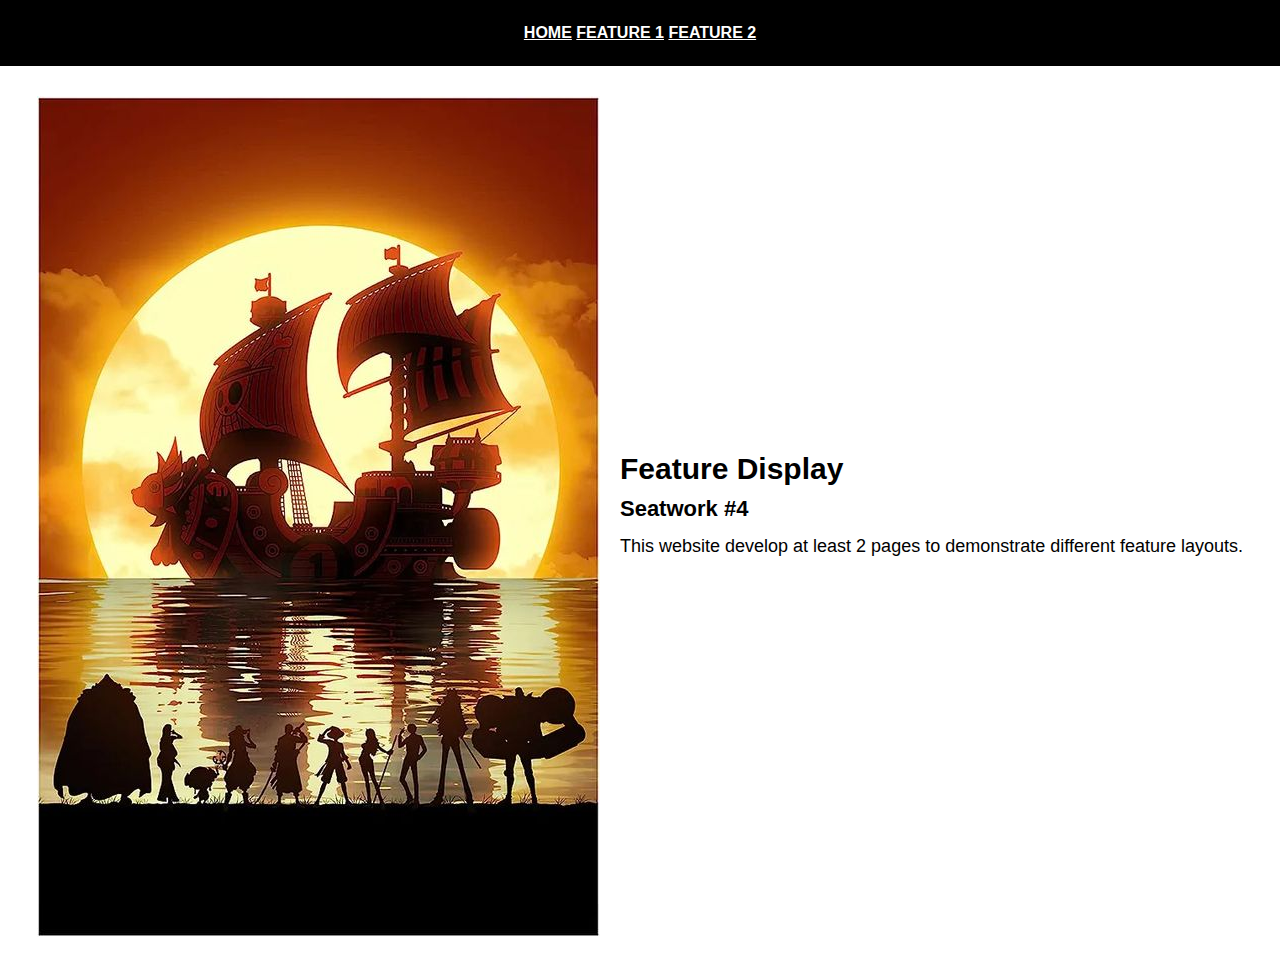
<file: index.html>
<!DOCTYPE html>
<html lang="en">
<head>
    <meta charset="UTF-8">
    <meta name="viewport" content="width=device-width, initial-scale=1.0">
    <link rel="stylesheet" href="./assets/css/style.css">
    <title>LANDING PAGE</title>
</head>
<body>
    <header>
        <div>
            <a href="./index.html">HOME</a>
            <a href="./pages/page1/index.html">FEATURE 1</a>
            <a href="./pages/page2/index.html">FEATURE 2</a>
        </div>
    </header>
    <div class="bg">
        <img src="./assets/img/1p.jpg" alt="" class="side-image">
        <div class="title">
            <h1>Feature Display</h1>
            <h3>Seatwork #4</h3>
            <p>This website develop at least 2 pages to demonstrate different feature layouts.</p>
        </div>
    </div>
</body>
</html>
</file>
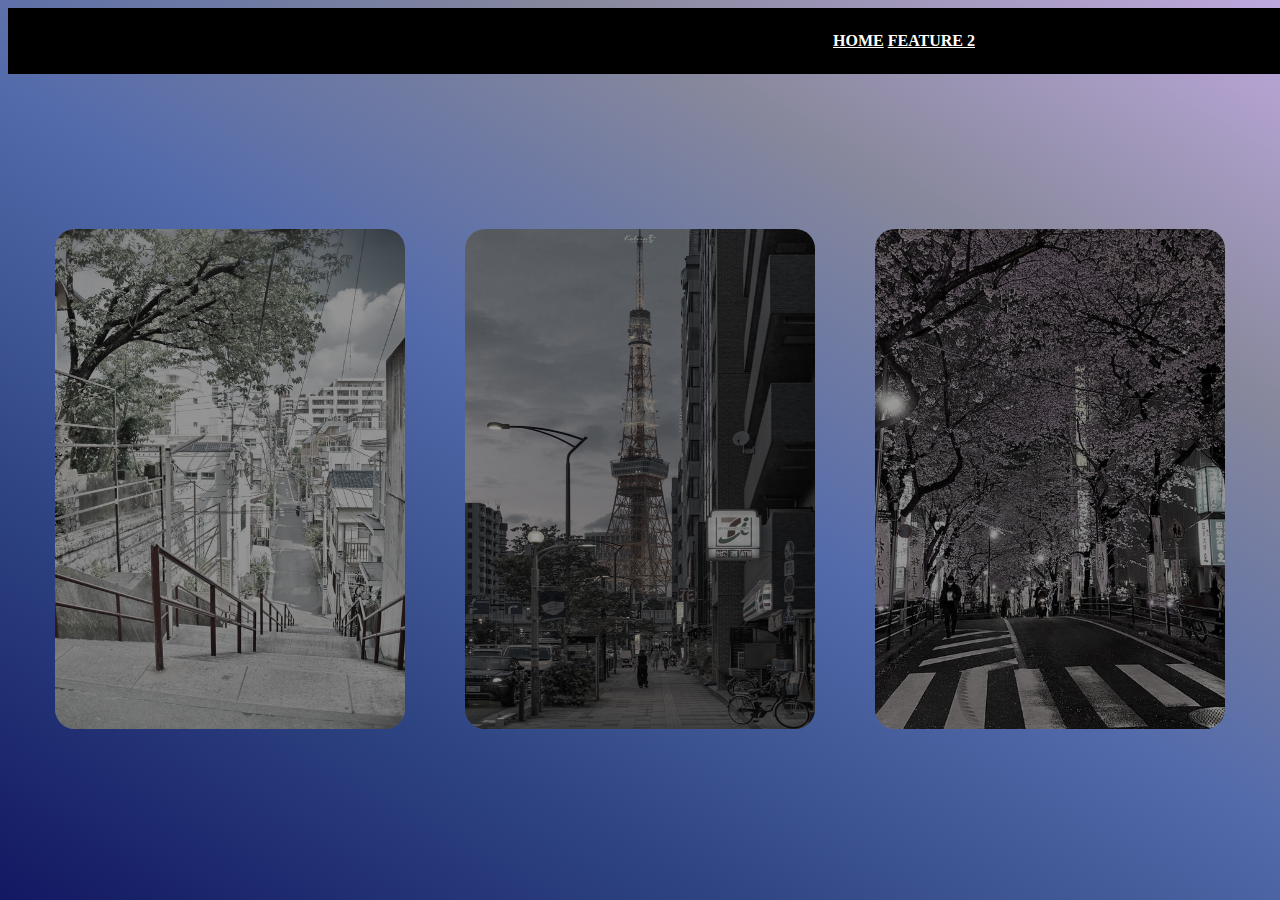
<file: pages/page1/index.html>
<html lang="en">
<head>
    <meta charset="UTF-8">
    <meta name="viewport" content="width=device-width, initial-scale=1.0">
    <link rel="stylesheet" href="./assets/css/style.css">
    <title>Feature 1</title>
</head>
<body>
    <header>
            <div>
                <a href="../../index.html">HOME</a>
                <a href="../../pages/page2/index.html">FEATURE 2</a>
            </div>
      </header>

    <div class="container">
        <span class="slider" id="slider1"></span>
        <span class="slider" id="slider2"></span>
        <span class="slider" id="slider3"></span>
        <span class="slider" id="slider4"></span>
        <span class="slider" id="slider5"></span>
        <span class="slider" id="slider6"></span>
        <span class="slider" id="slider7"></span>

        <div class="imgContainer">

           <div class="slide_div" id="slide_1">
            <img src="./assets/img/slider1.jpg" alt="" class="img" id="img1">
            <a href="#slider1" class="button" id="button1"></a>
           </div>
           <div class="slide_div" id="slide_2">
            <img src="./assets/img/slider2.jpg" alt="" class="img" id="img2">
            <a href="#slider2" class="button" id="button2"></a>
           </div>
           <div class="slide_div" id="slide_3">
            <img src="./assets/img/slider3.jpg" alt="" class="img" id="img3">
            <a href="#slider3" class="button" id="button3"></a>
           </div>
           <div class="slide_div" id="slide_4">
            <img src="./assets/img/slider4.jpg" alt="" class="img" id="img4">
            <a href="#slider4" class="button" id="button4"></a>
           </div>
           <div class="slide_div" id="slide_5">
            <img src="./assets/img/slider5.jpg" alt="" class="img" id="img5">
            <a href="#slider5" class="button" id="button5"></a>
           </div>
           <div class="slide_div" id="slide_6">
            <img src="./assets/img/slider6.jpg" alt="" class="img" id="img6">
            <a href="#slider6" class="button" id="button6"></a>
           </div>
           <div class="slide_div" id="slide_7">
            <img src="./assets/img/slider7.jpg" alt="" class="img" id="img7">
            <a href="#slider7" class="button" id="button7"></a>
           </div>
        </div>
    </div>
    
</body>
</html>
</file>
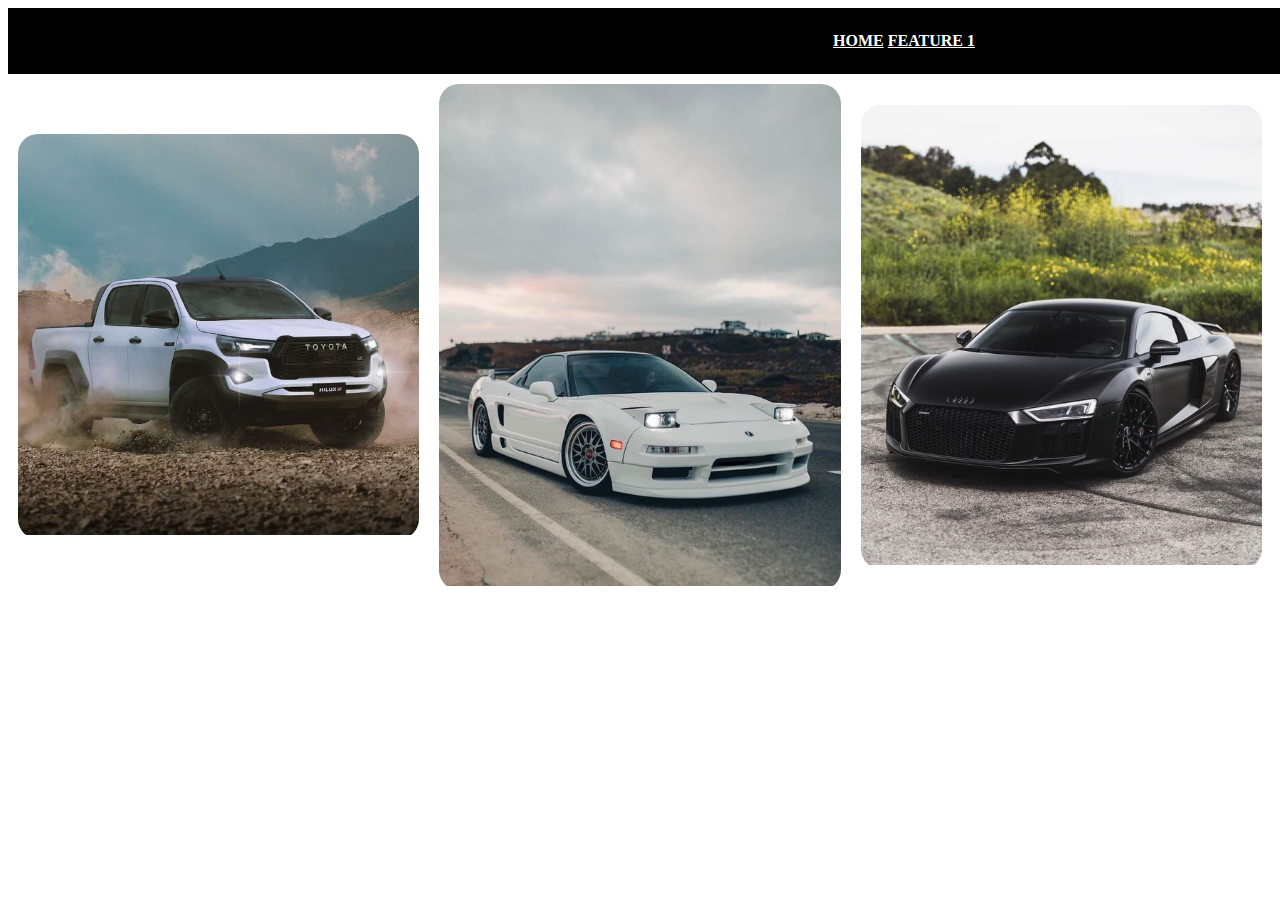
<file: pages/page2/index.html>
<!DOCTYPE html>
<html lang="en">
<head>
    <meta charset="UTF-8">
    <meta name="viewport" content="width=device-width, initial-scale=1.0">
    <link rel="stylesheet" href="./assets/css/style.css">
    <title>Feature 2</title>
</head>
<body>
  <header>
    <div>
        <a href="../../index.html">HOME</a>
        <a href="../../pages/page1/index.html">FEATURE 1</a>
    </div>
  </header>
    <div class="row main__row">
        <div class="main__photo--container not-allowed">
          <img class="main__photo" src="./assets/img/images (3).jpg" alt="car1 img">
          <div class="main__text">
            <h1 class="main__text--title">Toyota Hilux</h1>
            <p class="main__text--para">Lorem ipsum dolor sit amet consectetur adipisicing elit. Iure ea eaque perspiciatis ex? Ullam atque in sunt cum iusto, vitae rem quas illum doloribus nobis. Enim debitis expedita deserunt itaque.</p>
          </div>
        </div>
        <div class="main__photo--container not-allowed">
          <img class="main__photo" src="./assets/img/a4fc2024a1ba891a04ea89303a47a5ca.jpg" alt="car2 img">
          <div class="main__text">
            <h1 class="main__text--title">Honda NSX</h1>
            <p class="main__text--para">Lorem ipsum dolor sit amet consectetur adipisicing elit. Iure ea eaque perspiciatis ex? Ullam atque in sunt cum iusto, vitae rem quas illum doloribus nobis. Enim debitis expedita deserunt itaque.</p>
          </div>
        </div>
        <div class="main__photo--container not-allowed">
            <img class="main__photo" src="./assets/img/f8ec0b5ec2946539be989e7bd1e955bf.jpg" alt="programmer img">
            <div class="main__text">
              <h1 class="main__text--title">Audi R8</h1>
              <p class="main__text--para">Lorem ipsum dolor sit amet consectetur adipisicing elit. Iure ea eaque perspiciatis ex? Ullam atque in sunt cum iusto, vitae rem quas illum doloribus nobis. Enim debitis expedita deserunt itaque.</p>
            </div>
          </div>
      </div>
</body>
</html>
</file>
<file: assets/css/style.css>
* {
    margin: 0;
    padding: 0;
    box-sizing: border-box;
    font-family: Arial, Helvetica, sans-serif;
}

header {
    display: flex;
    width: 100vw;
    justify-content: center;
    padding: 1.5rem 20vw;
    align-items: center;
    background: #000000;
}

nav {
      display: flex;
      gap: 2.5rem;
      align-items: center;
}

a {
    color: rgb(255, 255, 255);
    font-weight: 800;
    font-size: 1rem;
}

.bg {
    display: flex;
    justify-content: center;
    align-items: center;
    min-height: 100vh; 
    text-align: center;
}


.side-image {
    max-width: 50%;
    height: auto;
    margin-right: 20px;
}


.title {
    max-width: 50%;
    text-align: left;
}

.title h1 {
    font-size: 30px;
    margin-bottom: 10px;
}

.title h3 {
    font-size: 22px;
    margin-bottom: 10px;
}

.title p {
    font-size: 18px;
    line-height: 1.6;
    margin-bottom: 20px;
}
</file>
<file: pages/page1/assets/css/style.css>
/*nav */
header {
    display: flex;
    width: 100vw;
    justify-content: center;
    padding: 1.5rem 20vw;
    background: #000000;
}

nav {
    display: flex;
    gap: 2.5rem;
}
  
a {
    color: rgb(255, 255, 255);
    font-weight: 800;
    font-size: 1rem;
}

body {
    background: linear-gradient(30deg, rgb(19,24,98), rgb(46,68,130), rgb(84,107,171), rgb(135,136,156), rgb(190,169,222));
}

.container {
    width: 100%;
    height: 90vh;
    display: flex;
    flex-direction: row;
    align-items: center;
    overflow: hidden;
    position: relative;
    z-index: 1;
}

.imgContainer {
    width: 100%;
    height: 600px;
    position: absolute;
    left: 0;
    display: flex;
    justify-content: center;
    align-items: center;
    transition: 1s;
}

.slide_div {
    display: flex;
    align-items: center;
    justify-content: center;
    margin: 0 30px 0 30px;
}

img {
    position: relative;
    height: 500px; 
    width: 350px;
    filter: saturate(10%);
    transition: 0.7s;
    background-color: rgba(0, 0, 0, 0.4);
    border-radius: 20px;
}

.button {
    position: absolute;
    width: 350px; 
    height: 500px;
    transition: 0.7s;
    background-color: rgba(0, 0, 0, 0.4);
    border-radius: 20px;
}

.button:hover {
    background-color: rgba(0, 0, 0, 0.2);
}

#slider1:target ~ .imgContainer #img1,
#slider1:target ~ .imgContainer #button1 {
    width: 500px;
    height: 700px;
    background-color: transparent;
    filter: saturate(100%);
}

#slider2:target ~ .imgContainer #img2,
#slider2:target ~ .imgContainer #button2 {
    width: 500px;
    height: 700px;
    background-color: transparent;
    filter: saturate(100%);
}

#slider3:target ~ .imgContainer #img3,
#slider3:target ~ .imgContainer #button3 {
    width: 500px;
    height: 700px;
    background-color: transparent;
    filter: saturate(100%);
}

#slider4:target ~ .imgContainer #img4,
#slider4:target ~ .imgContainer #button4 {
    width: 500px;
    height: 700px;
    background-color: transparent;
    filter: saturate(100%);
}

#slider5:target ~ .imgContainer #img5,
#slider5:target ~ .imgContainer #button5 {
    width: 500px;
    height: 700px;
    background-color: transparent;
    filter: saturate(100%);
}

#slider6:target ~ .imgContainer #img6,
#slider6:target ~ .imgContainer #button6 {
    width: 500px;
    height: 700px;
    background-color: transparent;
    filter: saturate(100%);
}

#slider7:target ~ .imgContainer #img7,
#slider7:target ~ .imgContainer #button7 {
    width: 500px;
    height: 700px;
    background-color: transparent;
    filter: saturate(100%);
}

#slider1:target ~ .imgContainer {
    left: 60%;
}

#slider2:target ~ .imgContainer {
    left: 40%;
}

#slider3:target ~ .imgContainer {
    left: 20%;
}

#slider4:target ~ .imgContainer {
    left: 0%;
}

#slider5:target ~ .imgContainer {
    left: -20%;
}

#slider6:target ~ .imgContainer {
    left: -40%;
}

#slider7:target ~ .imgContainer {
    left: -60%;
}
</file>
<file: pages/page2/assets/css/style.css>
header {
  display: flex;
  width: 100vw;
  justify-content: center;
  padding: 1.5rem 20vw;
  align-items: center;
  background: #000000;
}

nav {
    display: flex;
    gap: 2.5rem;
    align-items: center;
}

a {
  color: rgb(255, 255, 255);
  font-weight: 800;
  font-size: 1rem;
}

.container {
  text-align: center;
  margin-bottom: 20px;
}

h1 {
  margin-top: 0;
}

.main__row {
  display: flex;
  flex-wrap: wrap;
  justify-content: center;
  align-items: center;
}

.main__photo--container {
  width: 25%;
  height: auto;
  margin: 10px;
  overflow: hidden;
  border-radius: 20px;
  position: relative;
  flex: 1 1 25%;
}

.main__photo--container:hover .main__photo {
  transform: scale(1.25);
}

.main__photo--container::after {
  content: "";
  position: absolute;
  left: 0;
  top: 0;
  width: 100%;
  height: 100%;
  background-color: rgba(0, 0, 0, 0);
  transition: all 300ms ease;
}

.main__photo--container:hover::after {
  background-color: rgba(0, 0, 0, 0.7);
  visibility: visible;
}

.main__photo {
  width: 100%;
  height: 100%;
  transition: all 300ms ease;
}

.main__text {
  z-index: 2;
  width: 100%;
  height: 100%;
  display: flex;
  flex-direction: column;
  justify-content: center;
  text-align: left;
  position: absolute;
  color: white;
  left: 0;
  top: 100%;
  opacity: 0;
  transition: opacity 200ms ease, top 400ms ease;
}

.main__text--title {
  margin-bottom: 32px;
}

.main__text--para {
  font-size: 20px;
}

.main__photo--container:hover .main__text {
  top: 0;
  opacity: 1;
}
</file>
